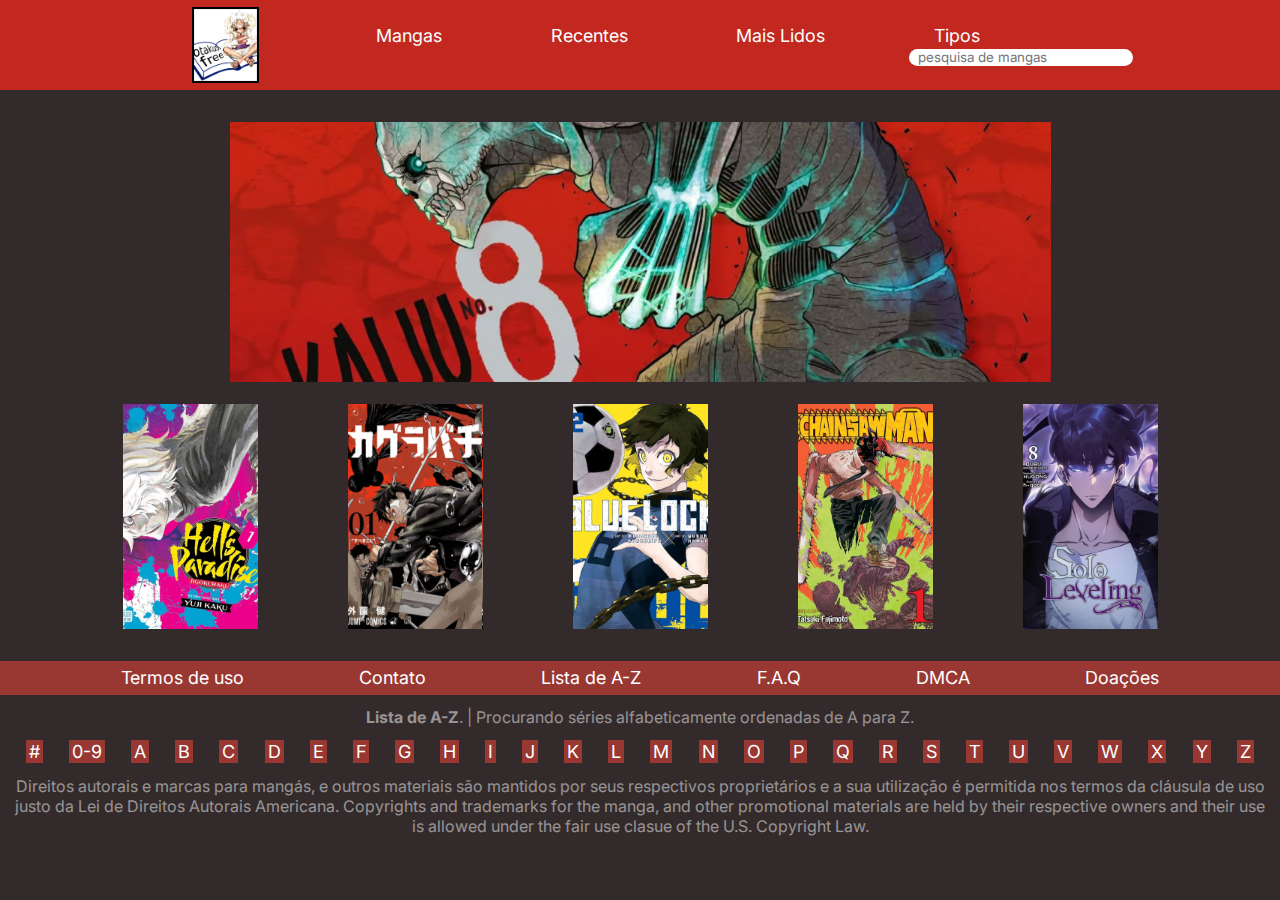
<file: index.html>
<!DOCTYPE html>
<html lang="pt-br">
<head>
    <meta charset="UTF-8">
    <meta name="viewport" content="width=device-width, initial-scale=1.0">
    <title> Otaku Free </title>
    <link rel="stylesheet" href="assets/style.css">
    <link rel="preconnect" href="https://fonts.googleapis.com">
    <link rel="preconnect" href="https://fonts.gstatic.com" crossorigin>
    <link href="https://fonts.googleapis.com/css2?family=Inter:wght@100..900&display=swap" rel="stylesheet">
</head>
<body>
    <header>
        <div id="head">
            <img src="assets/imgs/logo.png" alt="" id="logo">
            
            <div class="cbhead">
                <ul>
                    <li>Mangas</li>
                    <li>Recentes</li>
                    <li>Mais Lidos</li>
                    <li>Tipos</li>
                </ul>
            </div>
            <div id="caixapes">
                <input type="search" class="caixapes" placeholder="pesquisa de mangas">
            </div>
        </div>
    </header>

    <div class="conte">

        <div class="banner">
        </div>

        <div class="mangas">
            <a href="Solo_leveling.html"> <div id="u" class="imgmanga"> </div> </a>
            <a href="Solo_leveling.html"> <div id="d" class="imgmanga"> </div> </a>
            <a href="Solo_leveling.html"> <div id="t" class="imgmanga"> </div> </a>
            <a href="Solo_leveling.html"> <div id="q" class="imgmanga"> </div> </a>
            <a href="Solo_leveling.html"> <div id="c" class="imgmanga"> </div> </a>
        </div>

    </div>

    <footer>
        <div class="cbfoot">
            <ul>
                <li>Termos de uso</li>
                <li>Contato</li>
                <li>Lista de A-Z</li>
                <li>F.A.Q</li>
                <li>DMCA</li>
                <li>Doações</li>
            </ul>
        </div>
        <span id="batata"> <b> Lista de A-Z </b>.  |  Procurando séries alfabeticamente ordenadas de A para Z.</span>

        <ul id="a-z">
            <li>#</li>
            <li>0-9</li>
            <li>A</li>
            <li>B</li>
            <li>C</li>
            <li>D</li>
            <li>E</li>
            <li>F</li>
            <li>G</li>
            <li>H</li>
            <li>I</li>
            <li>J</li>
            <li>K</li>
            <li>L</li>
            <li>M</li>
            <li>N</li>
            <li>O</li>
            <li>P</li>
            <li>Q</li>
            <li>R</li>
            <li>S</li>
            <li>T</li>
            <li>U</li>
            <li>V</li>
            <li>W</li>
            <li>X</li>
            <li>Y</li>
            <li>Z</li>
        </ul>

        <span id="copy"> Direitos autorais e marcas para mangás, e outros materiais são mantidos por seus respectivos 
            proprietários e a sua utilização é permitida nos termos da cláusula de uso justo da Lei de Direitos Autorais 
            Americana. Copyrights and trademarks for the manga, and other promotional materials are held by their 
            respective owners and their use is allowed under the fair use clasue of the U.S. Copyright Law.
        </span>
    </footer>
</body>
</html>
</file>
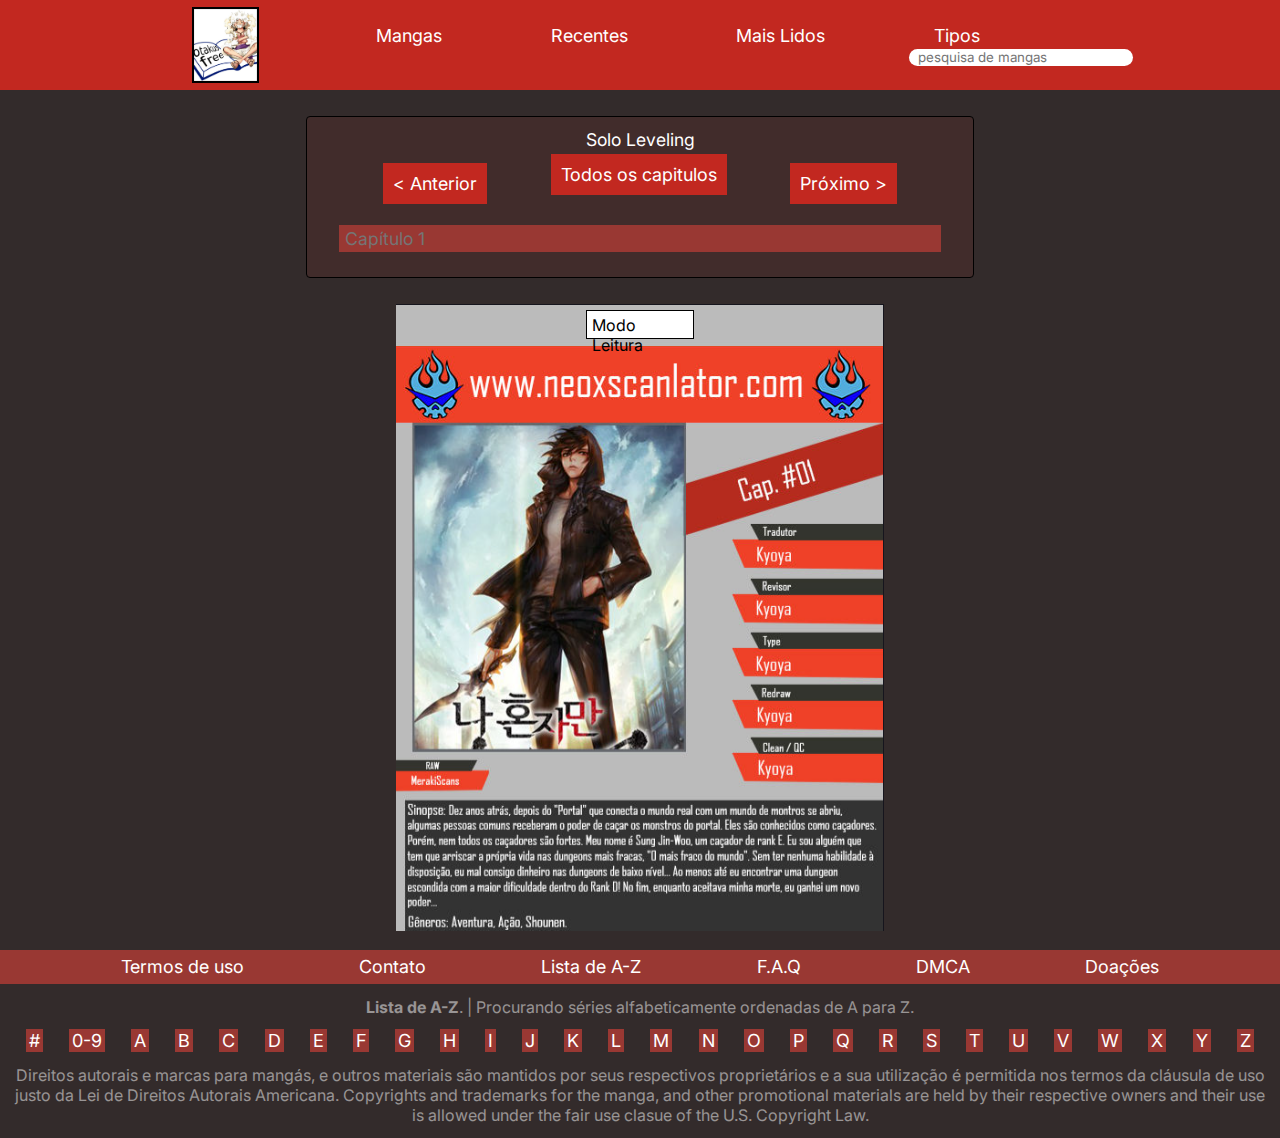
<file: capitulos.html>
<!DOCTYPE html>
<html lang="pt-br">
<head>
    <meta charset="UTF-8">
    <meta name="viewport" content="width=device-width, initial-scale=1.0">
    <title>Capítulo - Otakus Free</title>
    <link rel="stylesheet" href="assets/style.css">
    <link rel="stylesheet" href="assets/capitulos.css">
    <link rel="preconnect" href="https://fonts.googleapis.com">
    <link rel="preconnect" href="https://fonts.gstatic.com" crossorigin>
    <link href="https://fonts.googleapis.com/css2?family=Inter:wght@100..900&display=swap" rel="stylesheet">
</head>
<body>
    <header>
        <div id="head">
            <img src="assets/imgs/logo.png" alt="" id="logo">

            <ul class="cbhead">
                <a href="index.html"> <li>Mangas</li> </a>
                <li>Recentes</li>
                <li>Mais Lidos</li>
                <li>Tipos</li>
            </ul>
            <div id="caixapes">
                <input class="caixapes" type="search" placeholder="pesquisa de mangas">
            </div>
        </div>
    </header>

    <section>
        <div class="seletor">
            <span id="nome"> Solo Leveling</span>
            <ul>
                <li>< Anterior</li>
                <a href="Solo_leveling.html"> <li>Todos os capitulos</li> </a>
                <li>Próximo ></li>
            </ul>

            <br>
            <input type="text" placeholder="Capítulo 1" id="capitulo">
        </div>

        <div id="ler">
            <div id="modlei">
                Modo Leitura
            </div>
        </div>
    </section>
    
    <footer>
        <div class="cbfoot">
            <ul>
                <li>Termos de uso</li>
                <li>Contato</li>
                <li>Lista de A-Z</li>
                <li>F.A.Q</li>
                <li>DMCA</li>
                <li>Doações</li>
            </ul>
        </div>
        <span id="batata"> <b> Lista de A-Z </b>.  |  Procurando séries alfabeticamente ordenadas de A para Z.</span>

        <ul id="a-z">
            <li>#</li>
            <li>0-9</li>
            <li>A</li>
            <li>B</li>
            <li>C</li>
            <li>D</li>
            <li>E</li>
            <li>F</li>
            <li>G</li>
            <li>H</li>
            <li>I</li>
            <li>J</li>
            <li>K</li>
            <li>L</li>
            <li>M</li>
            <li>N</li>
            <li>O</li>
            <li>P</li>
            <li>Q</li>
            <li>R</li>
            <li>S</li>
            <li>T</li>
            <li>U</li>
            <li>V</li>
            <li>W</li>
            <li>X</li>
            <li>Y</li>
            <li>Z</li>
        </ul>

        <span id="copy"> Direitos autorais e marcas para mangás, e outros materiais são mantidos por seus respectivos 
            proprietários e a sua utilização é permitida nos termos da cláusula de uso justo da Lei de Direitos Autorais 
            Americana. Copyrights and trademarks for the manga, and other promotional materials are held by their 
            respective owners and their use is allowed under the fair use clasue of the U.S. Copyright Law.
        </span>
    </footer>
</body>
</html>
</file>
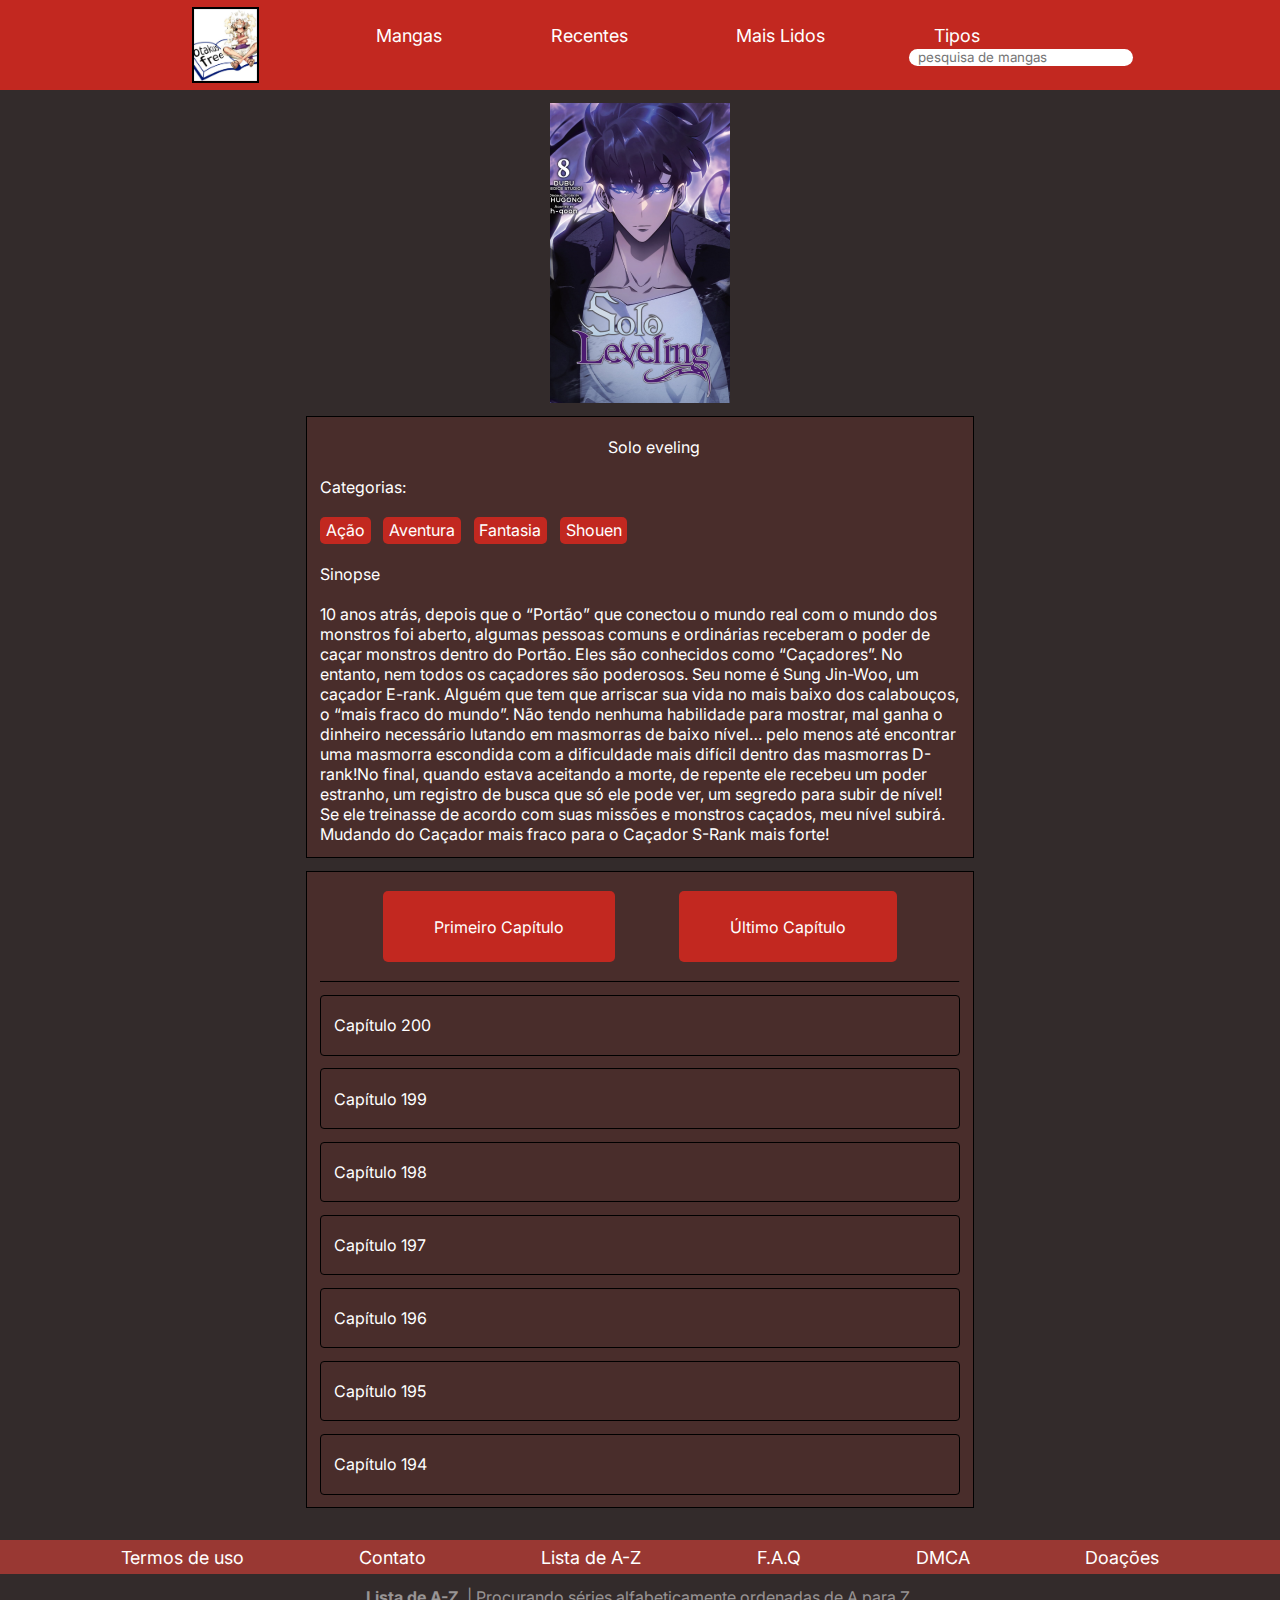
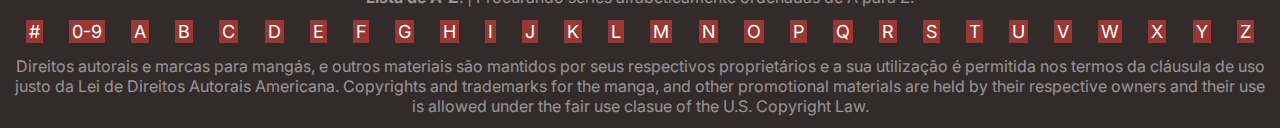
<file: Solo_leveling.html>
<!DOCTYPE html>
<html lang="pt-br">
<head>
    <meta charset="UTF-8">
    <meta name="viewport" content="width=device-width, initial-scale=1.0">
    <title>Solo leveling - Otakus Free</title>
    <link rel="stylesheet" href="assets/style.css">
    <link rel="stylesheet" href="assets/stylemangas.css">
    <link rel="preconnect" href="https://fonts.googleapis.com">
    <link rel="preconnect" href="https://fonts.gstatic.com" crossorigin>
    <link href="https://fonts.googleapis.com/css2?family=Inter:wght@100..900&display=swap" rel="stylesheet">
</head>
<body>
    <header>
        <div id="head">
            <img src="assets/imgs/logo.png" alt="" id="logo">

            <ul class="cbhead">
                <a href="index.html"> <li>Mangas</li> </a>
                <li>Recentes</li>
                <li>Mais Lidos</li>
                <li>Tipos</li>
            </ul>
            <div id="caixapes">
                <input class="caixapes" type="search" placeholder="pesquisa de mangas">
            </div>
        </div>
    </header>

    <div class="conte">
        <div id="cs">
            
        </div>

        <div class="desc">
            <br>
            <span id="nome"> Solo eveling </span>
            <br>
            <br>
            Categorias: 
            <br>
            <br>
                <div class="cat">
                    <ul id="cart">
                        <li>Ação</li>
                        <li>Aventura</li>
                        <li>Fantasia</li>
                        <li>Shouen</li>
                    </ul>
                </div>
            <br>
            Sinopse
            <br>
            <br>
            <span id="desc"> 10 anos atrás, depois que o “Portão” que conectou o mundo real com o mundo dos monstros foi aberto, algumas pessoas comuns e ordinárias receberam o poder de caçar monstros dentro do Portão. Eles são conhecidos como “Caçadores”. No entanto, nem todos os caçadores são poderosos. Seu nome é Sung Jin-Woo, um caçador E-rank. Alguém que tem que arriscar sua vida no mais baixo dos calabouços, o “mais fraco do mundo”. Não tendo nenhuma habilidade para mostrar, mal ganha o dinheiro necessário lutando em masmorras de baixo nível… pelo menos até encontrar uma masmorra escondida com a dificuldade mais difícil dentro das masmorras D-rank!No final, quando estava aceitando a morte, de repente ele recebeu um poder estranho, um registro de busca que só ele pode ver, um segredo para subir de nível! Se ele treinasse de acordo com suas missões e monstros caçados, meu nível subirá. Mudando do Caçador mais fraco para o Caçador S-Rank mais forte! </span>
        </div>

        <div class="desc">
            <div class="cat">
                <ul id="cat">
                    <li>Primeiro Capítulo</li>
                    <li> Último Capítulo</li>
                </ul>
            </div>

            <hr>
            <div id="cap">
                <ol>
                    <a href="capitulos.html"> <li>Capítulo 200</li> </a>
                    <a href="capitulos.html"> <li>Capítulo 199</li> </a>
                    <a href="capitulos.html"> <li>Capítulo 198</li> </a>
                    <a href="capitulos.html"> <li>Capítulo 197</li> </a>
                    <a href="capitulos.html"> <li>Capítulo 196</li> </a>
                    <a href="capitulos.html"> <li>Capítulo 195</li> </a>
                    <a href="capitulos.html"> <li>Capítulo 194</li> </a>
                </ol>
            </div>
        </div>
    </div>

    <footer>
        <div class="cbfoot">
            <ul>
                <li>Termos de uso</li>
                <li>Contato</li>
                <li>Lista de A-Z</li>
                <li>F.A.Q</li>
                <li>DMCA</li>
                <li>Doações</li>
            </ul>
        </div>
        <span id="batata"> <b> Lista de A-Z </b>.  |  Procurando séries alfabeticamente ordenadas de A para Z. </span>

        <ul id="a-z">
            <li>#</li>
            <li>0-9</li>
            <li>A</li>
            <li>B</li>
            <li>C</li>
            <li>D</li>
            <li>E</li>
            <li>F</li>
            <li>G</li>
            <li>H</li>
            <li>I</li>
            <li>J</li>
            <li>K</li>
            <li>L</li>
            <li>M</li>
            <li>N</li>
            <li>O</li>
            <li>P</li>
            <li>Q</li>
            <li>R</li>
            <li>S</li>
            <li>T</li>
            <li>U</li>
            <li>V</li>
            <li>W</li>
            <li>X</li>
            <li>Y</li>
            <li>Z</li>
        </ul>

        <span id="copy"> Direitos autorais e marcas para mangás, e outros materiais são mantidos por seus respectivos 
            proprietários e a sua utilização é permitida nos termos da cláusula de uso justo da Lei de Direitos Autorais 
            Americana. Copyrights and trademarks for the manga, and other promotional materials are held by their 
            respective owners and their use is allowed under the fair use clasue of the U.S. Copyright Law.
        </span>
    </footer>
</body>
</html>
</file>
<file: assets/style.css>
*{
    padding: 0;
    margin: 0;
    font-family: "Inter", sans-serif;
}

body{
    background-color: #332B2B;
}

header{
    background-color: #C22820;
    width: 100%;
    height: 10vh;
    display: flex;
    align-items: center;
    justify-content: center;
}

#head{
    width: 70%;
}

.cbhead{
    margin-top: 2%;
}

#logo{
    width: 7vh;
    border: black 2px solid;
    margin-right: 1%;
    float: left;
}

ul, li{
    color: #fff;
    list-style: none;
    display: flex;
    justify-content: space-evenly;
    font-size: 2vh;
    font-weight: normal;
}

@media (max-width: 480px) {
    ul, li{
        font-size: 1.5vh;
    }
}

a{
    text-decoration: none;
}

.caixapes{
    padding: 0vh 0 .2vh 1vh;
    border: none;
    border-radius: 15px;
}

#caixapes{
    position: relative;
    left: 5vh;
    float: right;
}

.conte{
    margin: 2.5% 0 2.5% 0;
    display: flex;
    align-items: center;
    justify-content: space-evenly;
    flex-wrap: wrap;
    column-gap: 100vh;
}

.banner{
    width: 1094px;
    height: 347px;
    background-image: url(imgs/image1.png);
    background-size: contain;
    margin-bottom: 1.7%;
}

@media (max-width: 1360px) {
    .banner{
        width: 957px; /*-273px*/
        height: 303px; /*-87px*/
    }
}

@media (max-width: 1280px) {
    .banner{
        width: 821px; /*-273px*/
        height: 260px; /*-87px*/
    }
}

@media (max-width: 854px) {
    .banner{
        width: 548px; /*-273px*/
        height: 173px; /*-87px*/
    }
}

@media (max-width: 640px) {
    .banner{
        width: 275px; /*-273px*/
        height: 86px; /*-87px*/
    }
}

.mangas{
    display: flex;
    justify-content: center;
    flex-wrap: wrap;
    column-gap: 10vh;
    row-gap: 3vh;
}

.imgmanga{
    width: 180px;
    height: 300px;
    background-size: contain;
}


@media (max-width: 1360px) {
    .imgmanga{
        width: 157px; /*-45px*/
        height: 262px; /*-75px*/
    } 
}

@media (max-width: 1280px) {
    .imgmanga{
        width: 135px; /*-45px*/
        height: 225px; /*-75px*/
    } 
}

@media (max-width: 854px) {
    .imgmanga{
        width: 90px; /*-45px*/
        height: 150px; /*-75px*/
    } 
}

@media (max-width: 640px) {
    .imgmanga{
        width: 45px; /*-45px*/
        height: 75px; /*-75px*/
    } 
}

#u{
    background-image: url(imgs/manga1.png);
}

#d{
    background-image: url(imgs/manga2.png);
}

#t{
    background-image: url(imgs/manga3.png);
}

#q{
    background-image: url(imgs/manga4.png);
}

#c{
    background-image: url(imgs/manga5.png);
}

.cbfoot{
    background-color: #993833;
    padding: .5%;
}

#batata, #copy{
    display: flex;
    justify-content: center;
    color: rgba(255, 255, 255, .5);
    margin: 1%;
}

#copy{
    text-align: center;
}

#a-z li{
    background-color: #993833;
    padding: 3px 8px 3px 8px;
}

@media (max-width: 1280px) {
    #a-z li{
        padding: 1px 3px 1px 3px;
    }
}

@media (max-width: 640px) {
    #a-z li{
        padding: .5px 1px .5px 1px;
    }
}

@media (max-width: 480px) {
    #a-z li{
        padding: .25px .5px .25px .5px;
    }
}
</file>
<file: assets/capitulos.css>
section{
    display: flex;
    justify-content: center;
    flex-direction: column;
    align-items: center;
}

.seletor{
    margin-top: 2%;
    padding: 1% 1% 4.5% 1%;
    border: .2vh black solid;
    border-radius: 4px;
    background-color: #412C2B;
    width: 50%;
    height: 10vh;
    text-align: center;
    color: #fff;
    font-size: 1.1em;
}

.seletor ul li{
    margin-top: 2%;
    background-color: #C22820;
    padding: 10px;
}

#capitulo{
    width: 94.1%;
    height: 3vh;
    background-color: #993833;
    text-indent: 1%;
    border: none;
    font-size: 1em;
}

#ler{
    background-image: url(imgs/image2.png);
    width: 488px;
    height: 69.7vh;
    margin: 2% 0 1.5% 0;
}

#modlei{
    position: relative;
    left: 39%;
    top: .7vh;
    background: #fff;
    border: .2vh black solid;
    cursor: pointer;
    width: 10.7vh;
    height: 2vh;
    padding: .5vh;
}
</file>
<file: assets/stylemangas.css>
.conte{
    margin-top: 1%;
}

#cs{
    background-image: url(imgs/manga5.png);
    width: 180px;
    height: 300px;
}

.desc{
    margin-top: 1%;
    background-color: #492D2B;
    border: .2vh black solid;
    width: 50%;
    height: 50%;
    color: white;
    padding: 1%;
    padding-top: 0;
}

#desc{
    text-align: justify;
    text-indent: 1em;
    color: white;
}

#nome{
    color: white;
    position: relative;
    left: 45%;
}

.cat ul, li{
    font-size: 1em;
}

#cart{
    display: flex;
    justify-content: start;
    column-gap: 2%;
}

.cat li{
    background-color: #C22820;
    padding: .6% .9% .6% .9%;
    border-radius: 5px;
}


#caps{
    background-color: #C22820;
}

#cat li{
    margin: 3% 0 3% 0;
    padding: 4% 8% 4% 8%;
    border-radius: 5px;
}

#cap ol li{
    margin-top: 2%;
    padding: 3% 0 3% 2%;
    border: .2vh black solid;
    justify-content: start;
    border-radius: 4px;
}

hr{
    border-color: black;
    border-bottom: none;
}
</file>
